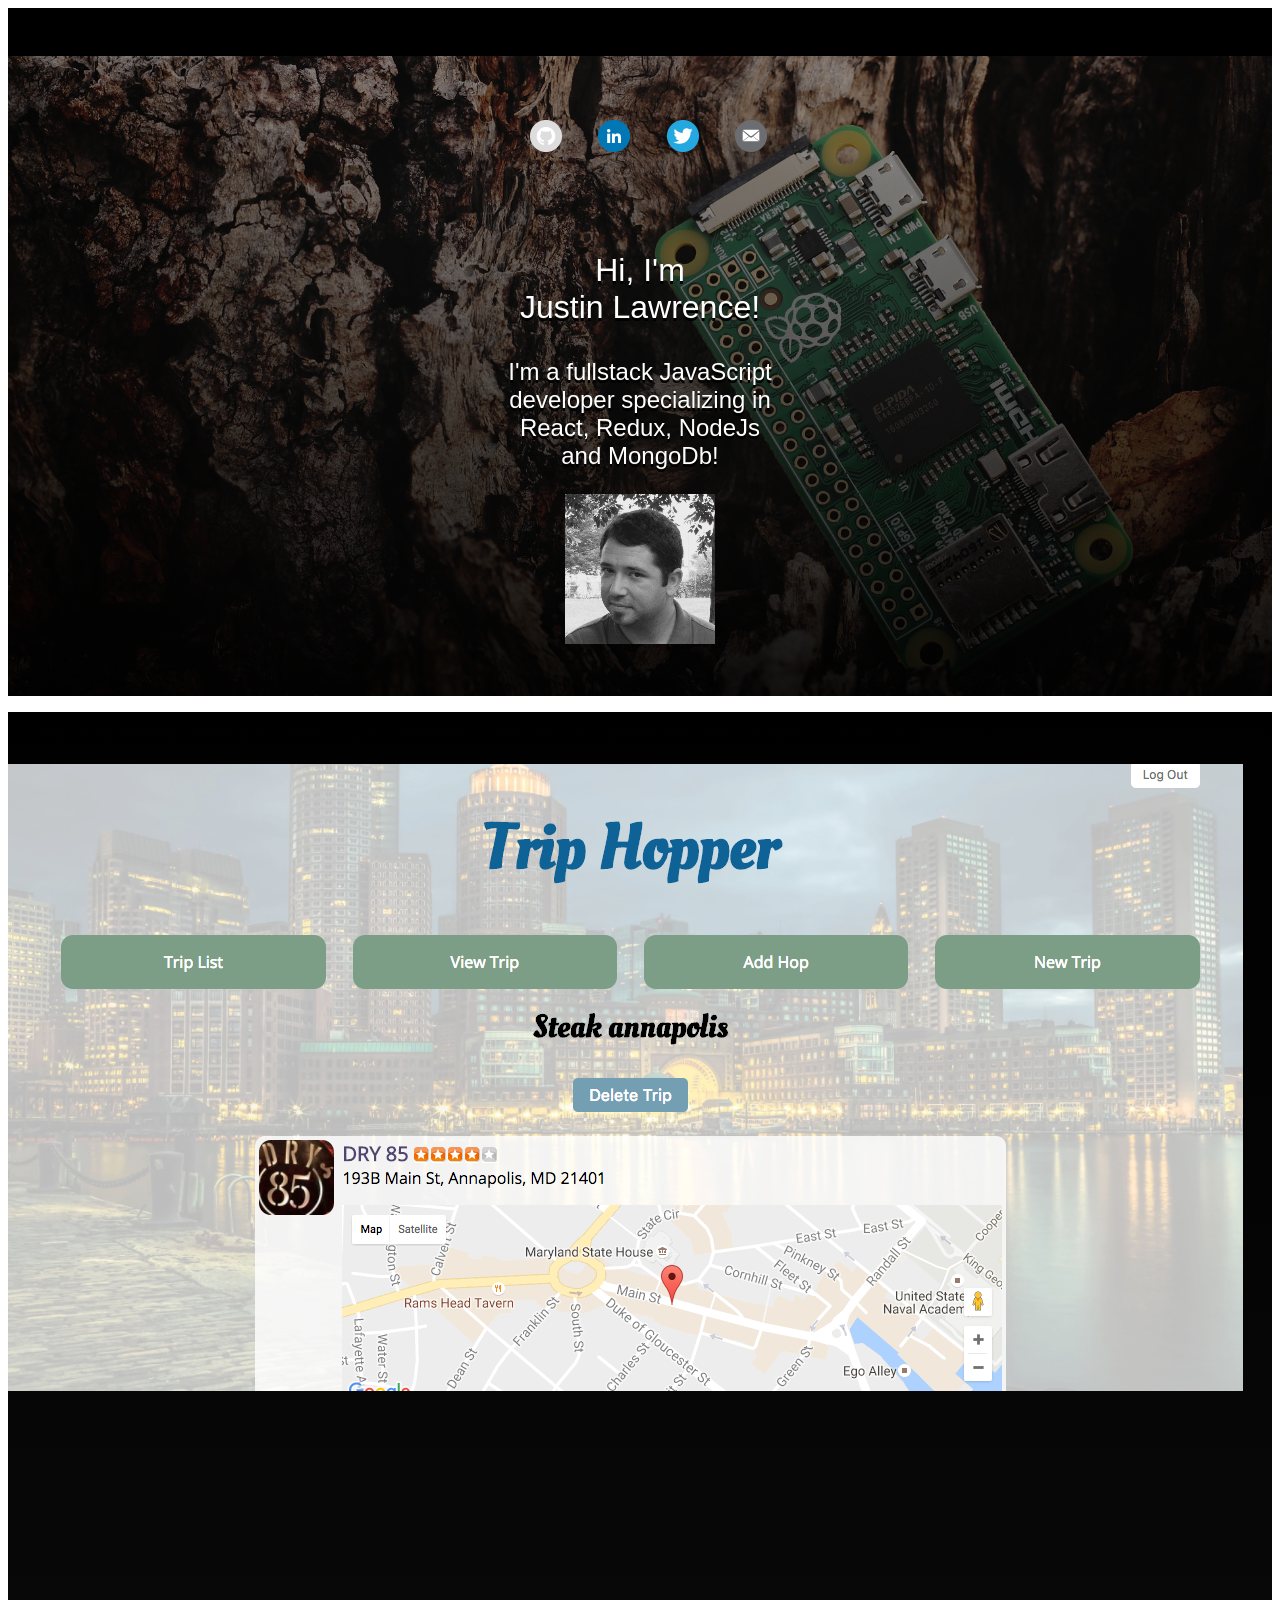
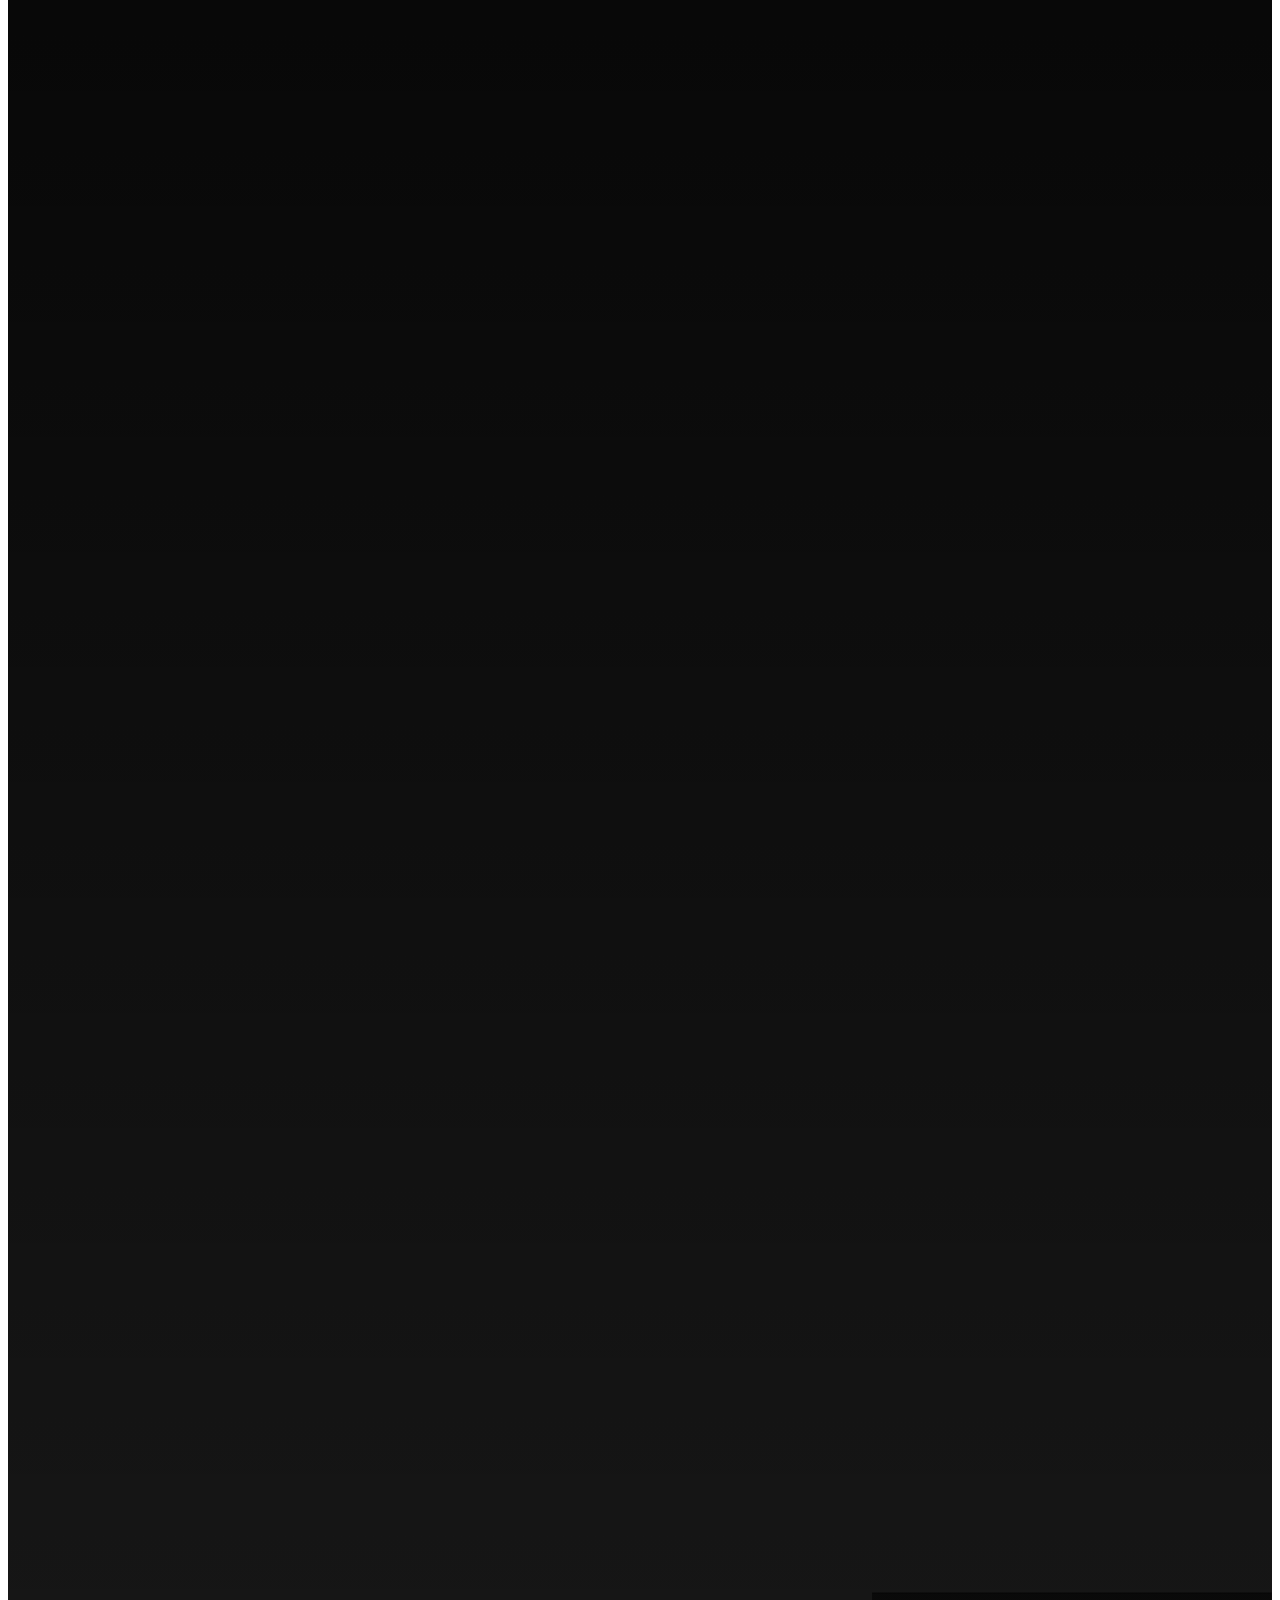
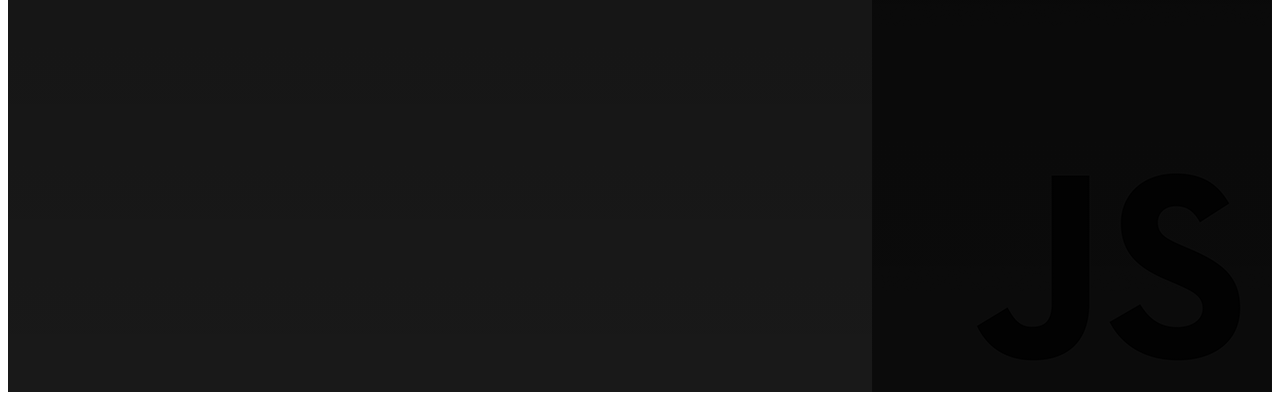
<file: index.html>
<!DOCTYPE html>
<html lang="en">
<head>
  <meta charset="UTF-8">
  <meta name="viewport" content="width=device-width, initial-scale=1.0">
  <meta http-equiv="X-UA-Compatible" content="ie=edge">
  <link rel="stylesheet" type="text/css" href="css/main.css">
  <title>Document</title>
</head>
<body>
  <header>
    <div class="social">
      <a href="https://github.com/justinmarkhamlawrence"><img src="./css/github.png"/></a>
      <a href="https://www.linkedin.com/in/justin-lawrence-892b8524"><img src="./css/linkedin.png"/></a>
      <a href="https://twitter.com/J_M_Lawrence"><img src="./css/twitter.png"/></a>
      <a href="mailto:justinmarkhamlawrence@gmail.com"><img src="./css/email.png"/></a>
    </div>
    <p class="hi">Hi, I'm <br>Justin Lawrence! </p>
    <p class="hi2"> I'm a fullstack JavaScript <br>developer
      specializing in<br> React, Redux, NodeJs <br>and MongoDb!</p>
    <img id="me-pic" src="./css/pic.png" alt="">
  </header>
  <section class="links">
    <div>
      <p id="trip-hopper">Trip Hopper is an app that allows the user to plan a trip by locating
        nearby points of interest based on an initial starting point. Key technologies include
        React, Redux, React-Router, Node, Express, Passport and MongoDB. Data is consumed from
        the Yelp Api as well as GoogleMaps and Google OAuth.</p>
    </div>
    <div>
      <img id="trip-pic"src="./css/Trip_Hopper.png" alt="Trip Hopper">
    </div>
  </section>
</body>
</html>
</file>
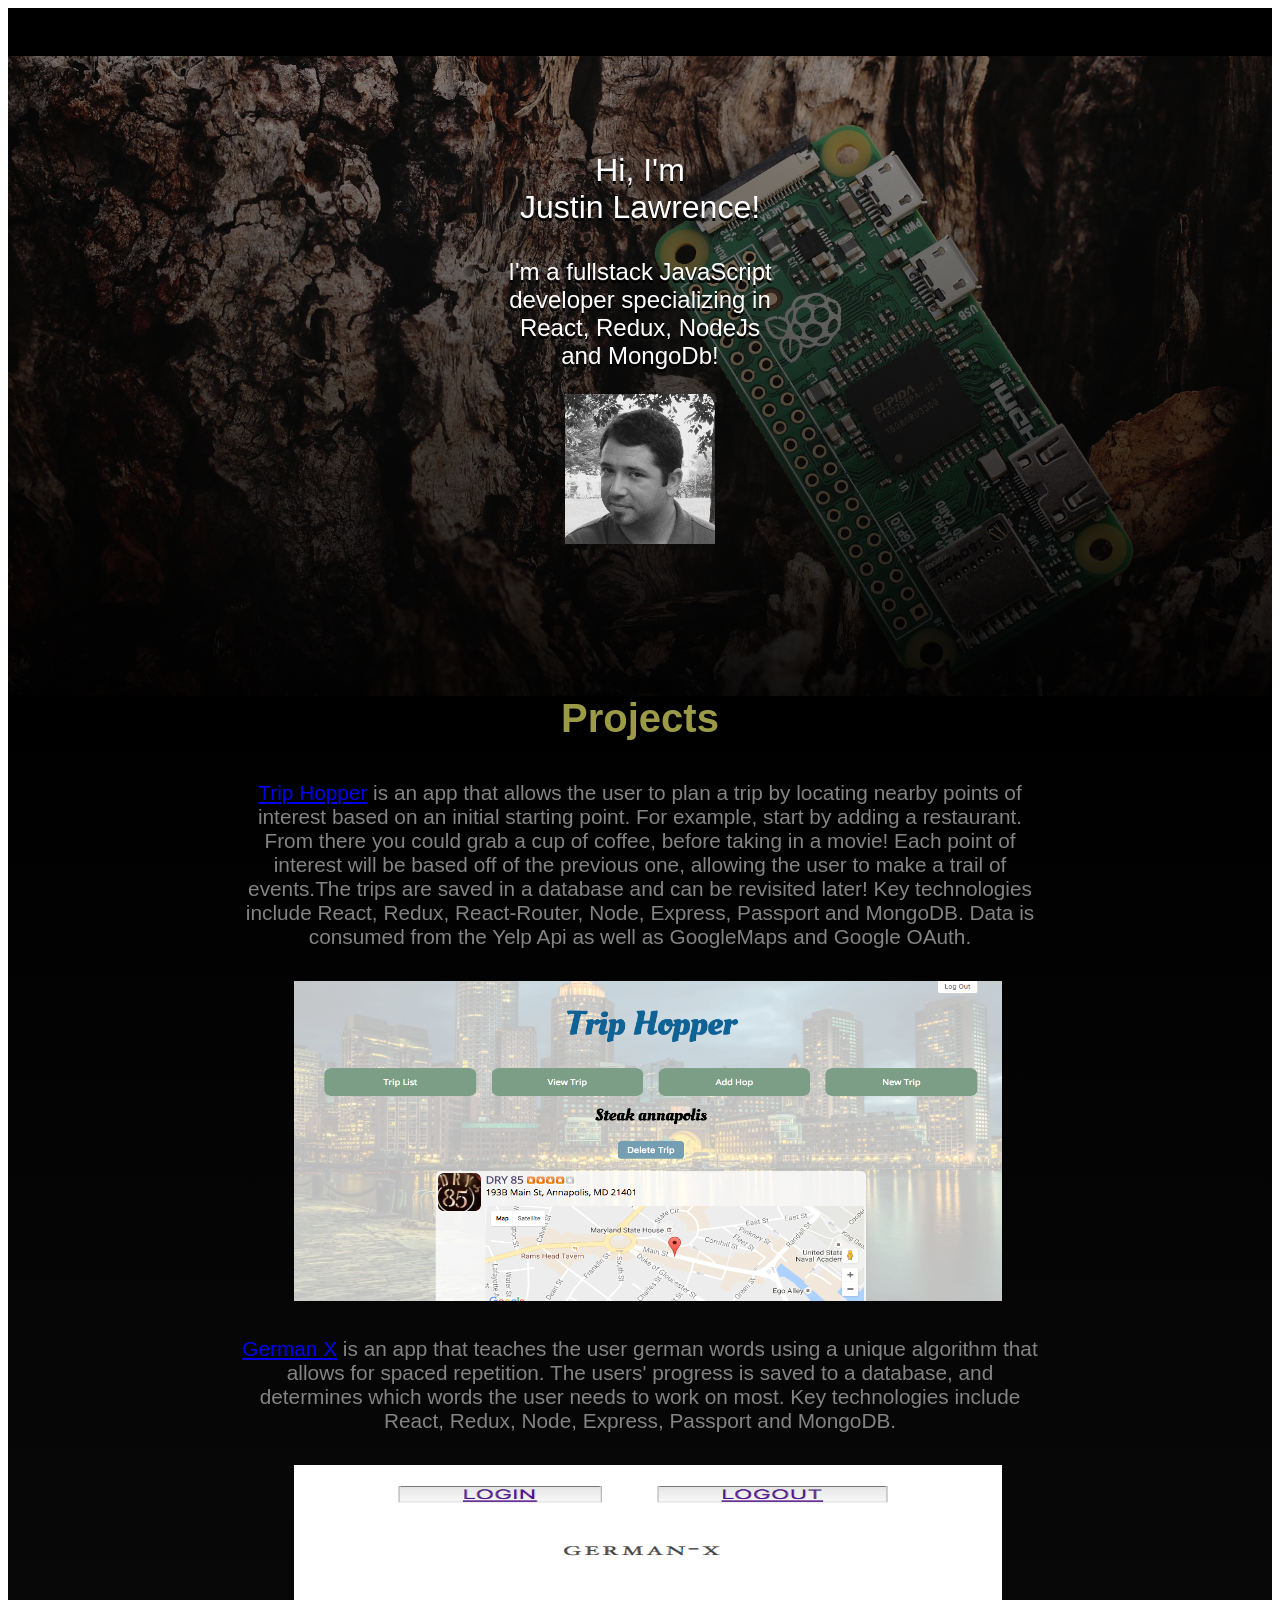
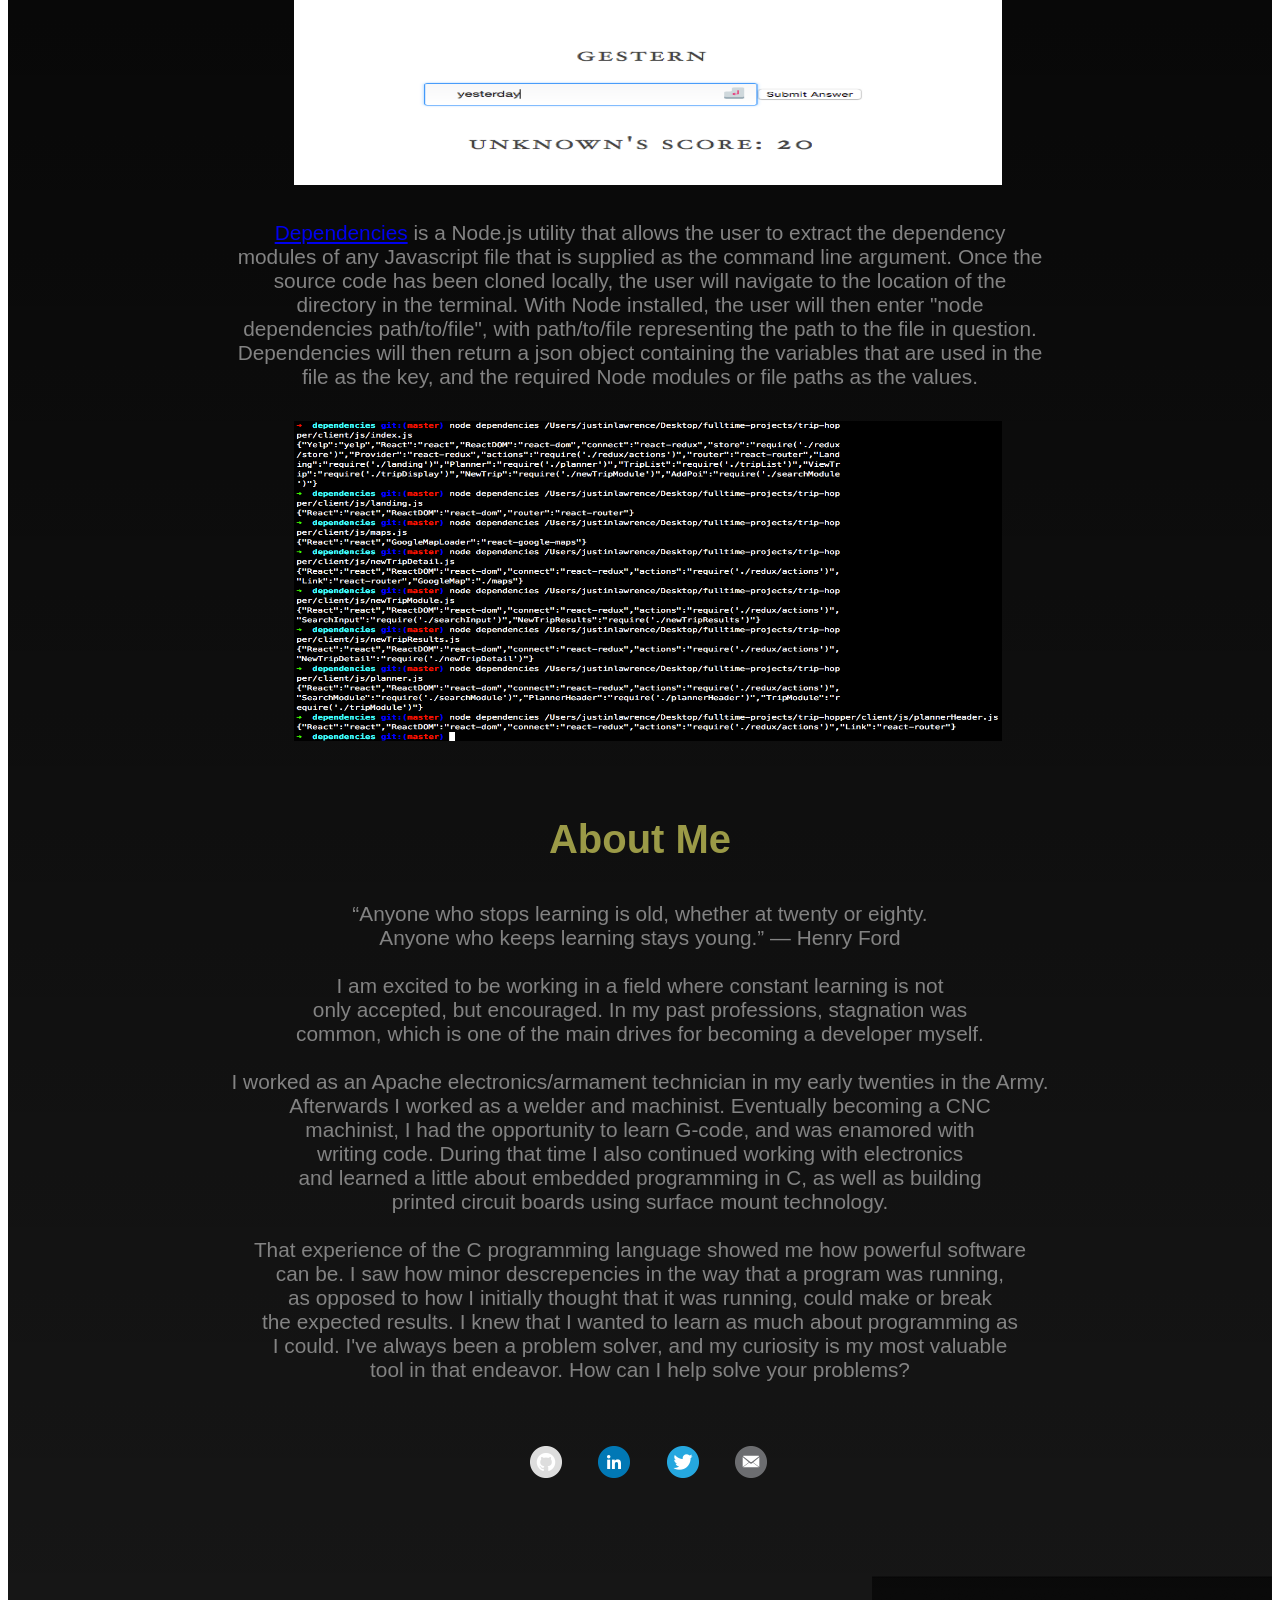
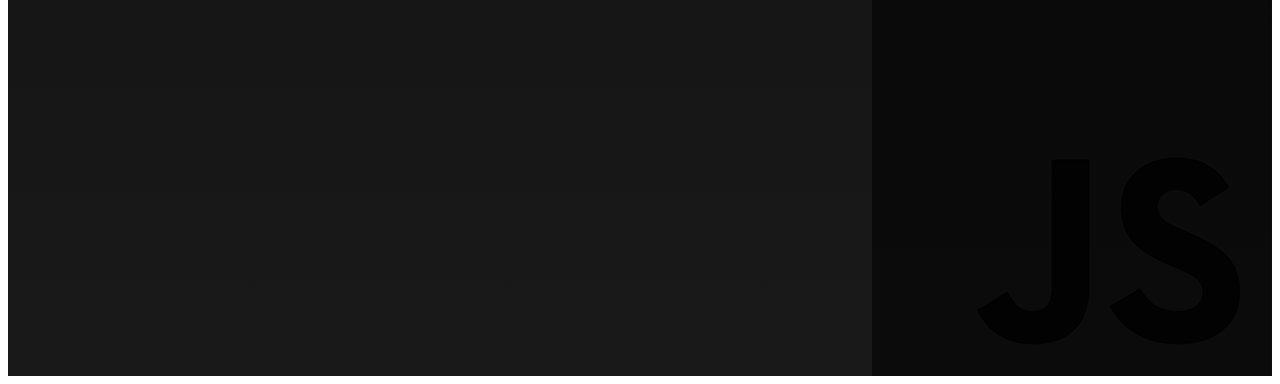
<file: home.html>
<!DOCTYPE html>
<html lang="en">
<head>
  <meta charset="UTF-8">
  <meta name="viewport" content="width=device-width, initial-scale=1.0">
  <meta http-equiv="X-UA-Compatible" content="ie=edge">
  <link rel="stylesheet" type="text/css" href="css/main.css">
  <title>Document</title>
</head>
<body>
  <header>

    <p class="hi">Hi, I'm <br>Justin Lawrence! </p>
    <p class="hi2"> I'm a fullstack JavaScript <br>developer
      specializing in<br> React, Redux, NodeJs <br>and MongoDb!</p>
    <img id="me-pic" src="./css/pic.png" alt="">
  </header>
  <section class="links">
    <div class="project">
      <h1 class="description headline">Projects</h1>
      <p class="description top"><a href="https://github.com/rterr/trip-hopper" target="_blank">Trip Hopper</a> is an app
        that allows the user to plan a trip by locating nearby points of interest based on an
         initial starting point. For example, start by adding a restaurant. From there you could
         grab a cup of coffee, before taking in a movie! Each point of interest will be based off
         of the previous one, allowing the user to make a trail of events.The trips are saved in
         a database and can be revisited later! Key technologies include React, Redux,
         React-Router, Node, Express, Passport and MongoDB. Data is consumed from the Yelp Api
         as well as GoogleMaps and Google OAuth.</p>

      <a href="https://triphopper.herokuapp.com/#/" target="_blank"><img class="app-pic"src="./css/Trip_Hopper.png" alt="Trip Hopper"></a>
    </div>

    <div class="project">
      <p class="description"><a href="https://github.com/dillon-mckee/germanx" target="_blank">German X</a> is an app that
        teaches the user german words using a unique algorithm that allows for spaced repetition.
        The users' progress is saved to a database, and determines which words the user needs to
        work on most. Key technologies include React, Redux, Node, Express, Passport and MongoDB.</p>

      <a href="https://sleepy-lowlands-87122.herokuapp.com" target="_blank"><img class="app-pic x-pic" src="./css/germanx.png" alt="German X"></a>
    </div>

    <div class="project">
      <p class="description"><a href="https://github.com/justinmarkhamlawrence/dependencies" target="_blank">Dependencies</a> is a Node.js utility that
        allows the user to extract the dependency modules of any Javascript file that is supplied as the command line argument. Once the
        source code has been cloned locally, the user will navigate to the location of the directory in the terminal. With Node installed,
        the user will then enter "node dependencies path/to/file", with path/to/file representing the path to the file in question.
        Dependencies will then return a json object containing the variables that are used in the file as the key, and the required
        Node modules or file paths as the values.
        </p>

      <img class="app-pic dep-pic" src="./css/dependencies.png" alt="Dependencies">
    </div>
    <article class="about-me">
      <h1 class="headline">About Me</h1>
      <p>“Anyone who stops learning is old, whether at twenty or eighty.<br>
        Anyone who keeps learning stays young.” ― Henry Ford<br>
        <br>
        I am excited to be working in a field where constant learning is not <br>
        only accepted, but encouraged. In my past professions, stagnation was <br>
        common, which is one of the main drives for becoming a developer myself. <br>
        <br>
        I worked as an Apache electronics/armament technician in my early twenties in the Army.<br>
        Afterwards I worked as a welder and machinist. Eventually becoming a CNC <br>
        machinist, I had the opportunity to learn G-code, and was enamored with <br>
        writing code. During that time I also continued working with electronics <br>
        and learned a little about embedded programming in C, as well as building <br>
        printed circuit boards using surface mount technology. <br>
        <br>
        That experience of the C programming language showed me how powerful software <br>
        can be. I saw how minor descrepencies in the way that a program was running, <br>
        as opposed to how I initially thought that it was running, could make or break <br>
        the expected results. I knew that I wanted to learn as much about programming as<br>
        I could. I've always been a problem solver, and my curiosity is my most valuable <br>
        tool in that endeavor. How can I help solve your problems?

      </p>
    </article>
    <div class="social">
      <a href="https://github.com/justinmarkhamlawrence" target="_blank"><img src="./css/github.png"/></a>
      <a href="https://www.linkedin.com/in/justin-lawrence-892b8524" target="_blank"><img src="./css/linkedin.png"/></a>
      <a href="https://twitter.com/J_M_Lawrence" target="_blank"><img src="./css/twitter.png"/></a>
      <a href="mailto:justinmarkhamlawrence@gmail.com" target="_blank"><img src="./css/email.png"/></a>
    </div>
  </section>
  <section id="about">

  </section>
</body>
</html>
</file>
<file: css/main.css>
* {
  font-family: Arial, Helvetica, sans-serif; }

header {
  border-top: 3em solid black;
  background: linear-gradient(to bottom, rgba(0, 0, 0, 0.3), rgba(0, 0, 0, 0.9)), url(./raspberry-pi-1719220_1920.jpg);
  height: 40em;
  background-size: cover; }

.hi {
  padding-top: 2em;
  font-size: 2em;
  color: white;
  font-family: Arial, Helvetica, sans-serif;
  text-align: center;
  text-shadow: 0 3px 0 black; }

.hi2 {
  font-size: 1.5em;
  color: white;
  font-family: Arial, Helvetica, sans-serif;
  text-align: center;
  text-shadow: 0 3px 0 black; }

.links {
  height: 180em;
  background-color: black;
  background: linear-gradient(to bottom, black, rgba(0, 0, 0, 0.9)), url(./JS-logo.png);
  background-repeat: no-repeat;
  background-position: right bottom; }

.logo {
  margin: auto; }

.social {
  display: block;
  position: relative;
  vertical-align: middle;
  margin-left: 40%;
  margin-top: 4em; }

.social a {
  padding: 1em; }

.app-pic {
  height: 20em;
  margin: 2em 10em;
  max-width: 70%;
  min-width: 70%; }

.description, .about-me {
  max-width: 80%;
  margin: auto;
  text-align: center;
  font-size: 1.3em;
  color: #838383; }

.project {
  display: block;
  width: 80%;
  margin: auto; }

.headline {
  font-size: 40px;
  color: #9b9a47; }

.top {
  margin-top: 40px; }

#germanx {
  color: white; }

#germanx-pic {
  height: 20em;
  width: 30em; }

#me-pic {
  display: block;
  margin-left: auto;
  margin-right: auto; }

#germ {
  display: block;
  width: 80%; }

/*# sourceMappingURL=main.css.map */
</file>
